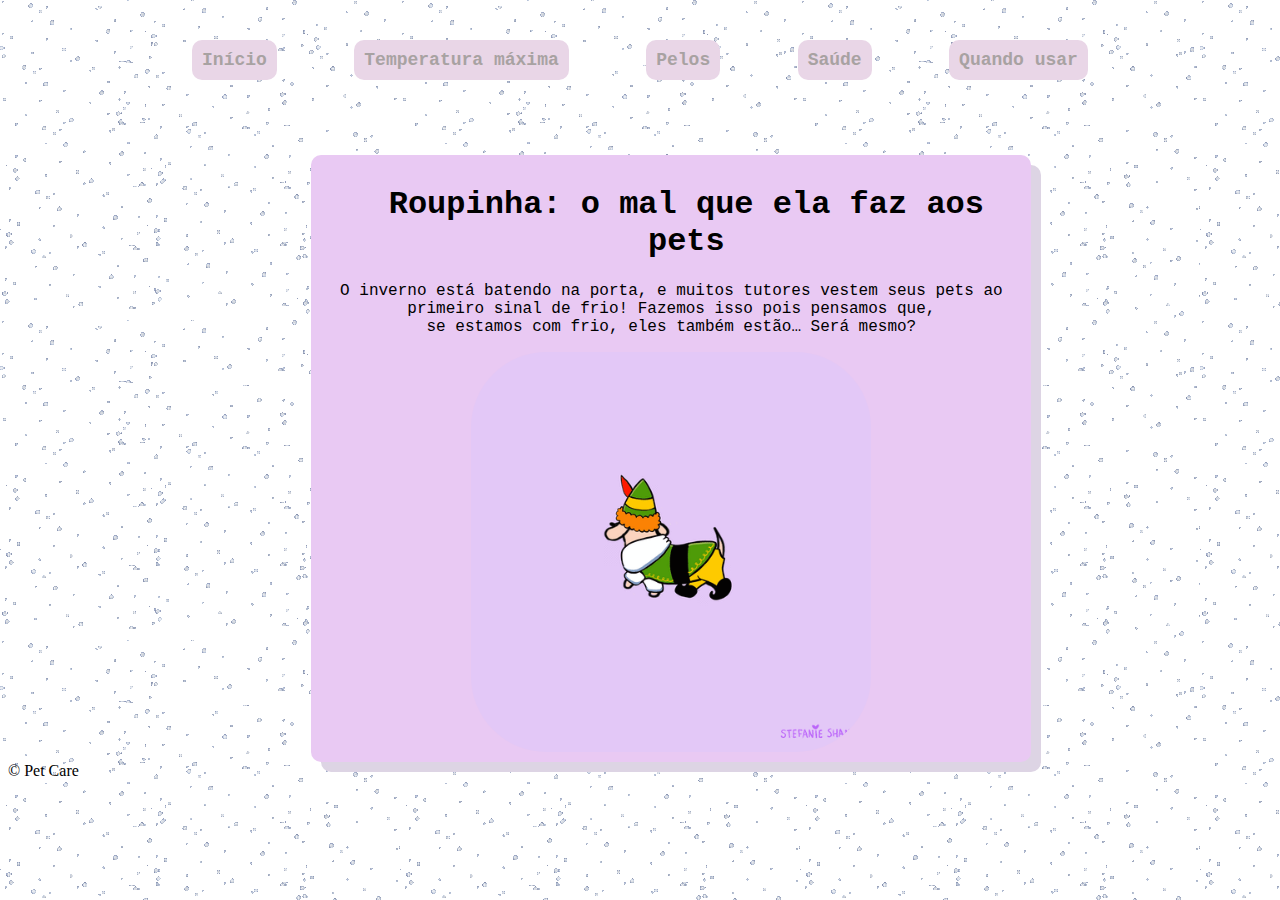
<file: index.html>
<!DOCTYPE html>
<html lang="en">
<head>
    <meta charset="UTF-8">
    <meta http-equiv="X-UA-Compatible" content="IE=edge">
    <meta name="viewport" content="width=device-width, initial-scale=1.0">
    <title>Roupinhas e pets</title>
    <link rel="stylesheet" href="style.css">
</head>
<body>
    
    <header>

        <div class="bottons">
            <a href="index.html">Início</a>
            <a href="tempmax.html">Temperatura máxima</a>
            <a href="pelos.html">Pelos</a>
            <a href="saude.html">Saúde</a>
            <a href="quandousar.html">Quando usar</a>
        </div>

    </header>


    <main>
        <div class="corpo">
            <h1>Roupinha: o mal que ela faz aos pets</h1>
            <p>O inverno está batendo na porta, e muitos tutores vestem seus pets ao primeiro sinal de frio! Fazemos isso pois pensamos que,<br> se estamos com frio, eles também estão… Será mesmo?</p>
            <img src="dog1.gif" alt="">
        </div>

    </main>


    <footer>
        &copy; Pet Care
    </footer>


</body>
</html>
</file>
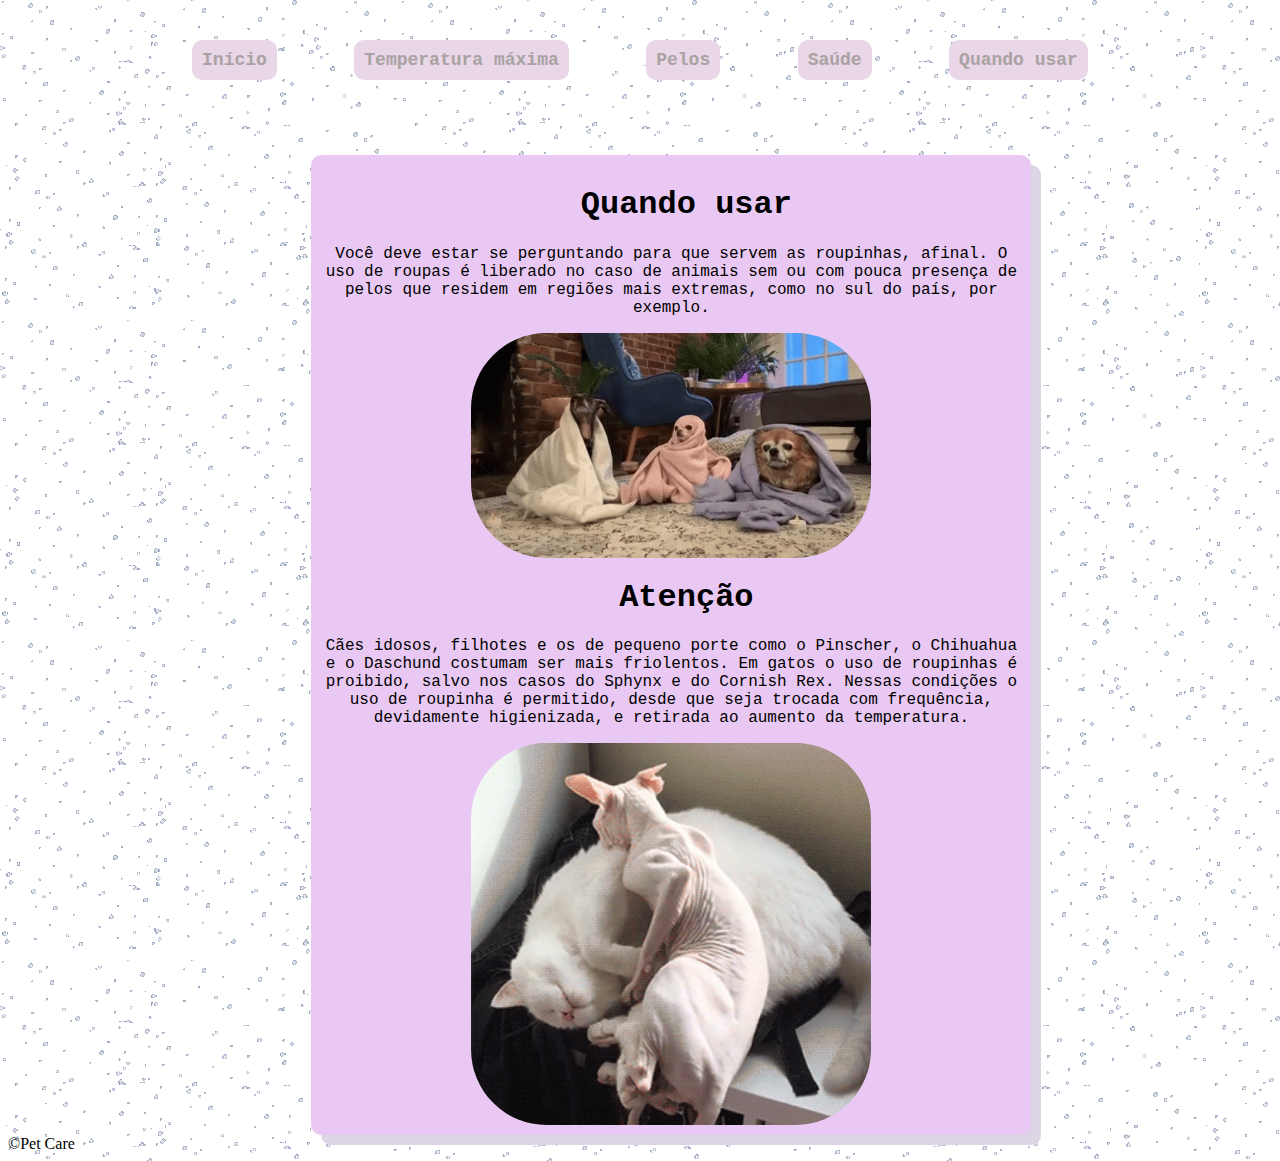
<file: quandousar.html>
<!DOCTYPE html>
<html lang="en">
<head>
    <meta charset="UTF-8">
    <meta http-equiv="X-UA-Compatible" content="IE=edge">
    <meta name="viewport" content="width=device-width, initial-scale=1.0">
    <title>Roupinhas e pets</title>
    <link rel="stylesheet" href="style.css">
</head>
<body>

    <header>

        <div class="bottons">
            <a href="index.html">Início</a>
            <a href="tempmax.html">Temperatura máxima</a>
            <a href="pelos.html">Pelos</a>
            <a href="saude.html">Saúde</a>
            <a href="quandousar.html">Quando usar</a>
        </div>

    </header>

    <main>
        <div class="corpo">
            <h1>Quando usar</h1>
            <p>Você deve estar se perguntando para que servem as roupinhas, afinal. O uso de roupas é liberado no caso de animais sem ou com pouca presença de pelos que residem em regiões mais extremas, como no sul do país, por exemplo.</p>
            <img src="coldogs.gif" alt="">
            <h1>Atenção</h1>
            <p>Cães idosos, filhotes e os de pequeno porte como o Pinscher, o Chihuahua e o Daschund costumam ser mais friolentos. Em gatos o uso de roupinhas é proibido, salvo nos casos do Sphynx e do Cornish Rex. Nessas condições o uso de roupinha é permitido, desde que seja trocada com frequência, devidamente higienizada, e retirada ao aumento da temperatura.</p>
            <img src="pet7.gif" alt="">
        </div>
    </main>

    <footer>
        &copy;Pet Care
    </footer>
    
</body>
</html>
</file>
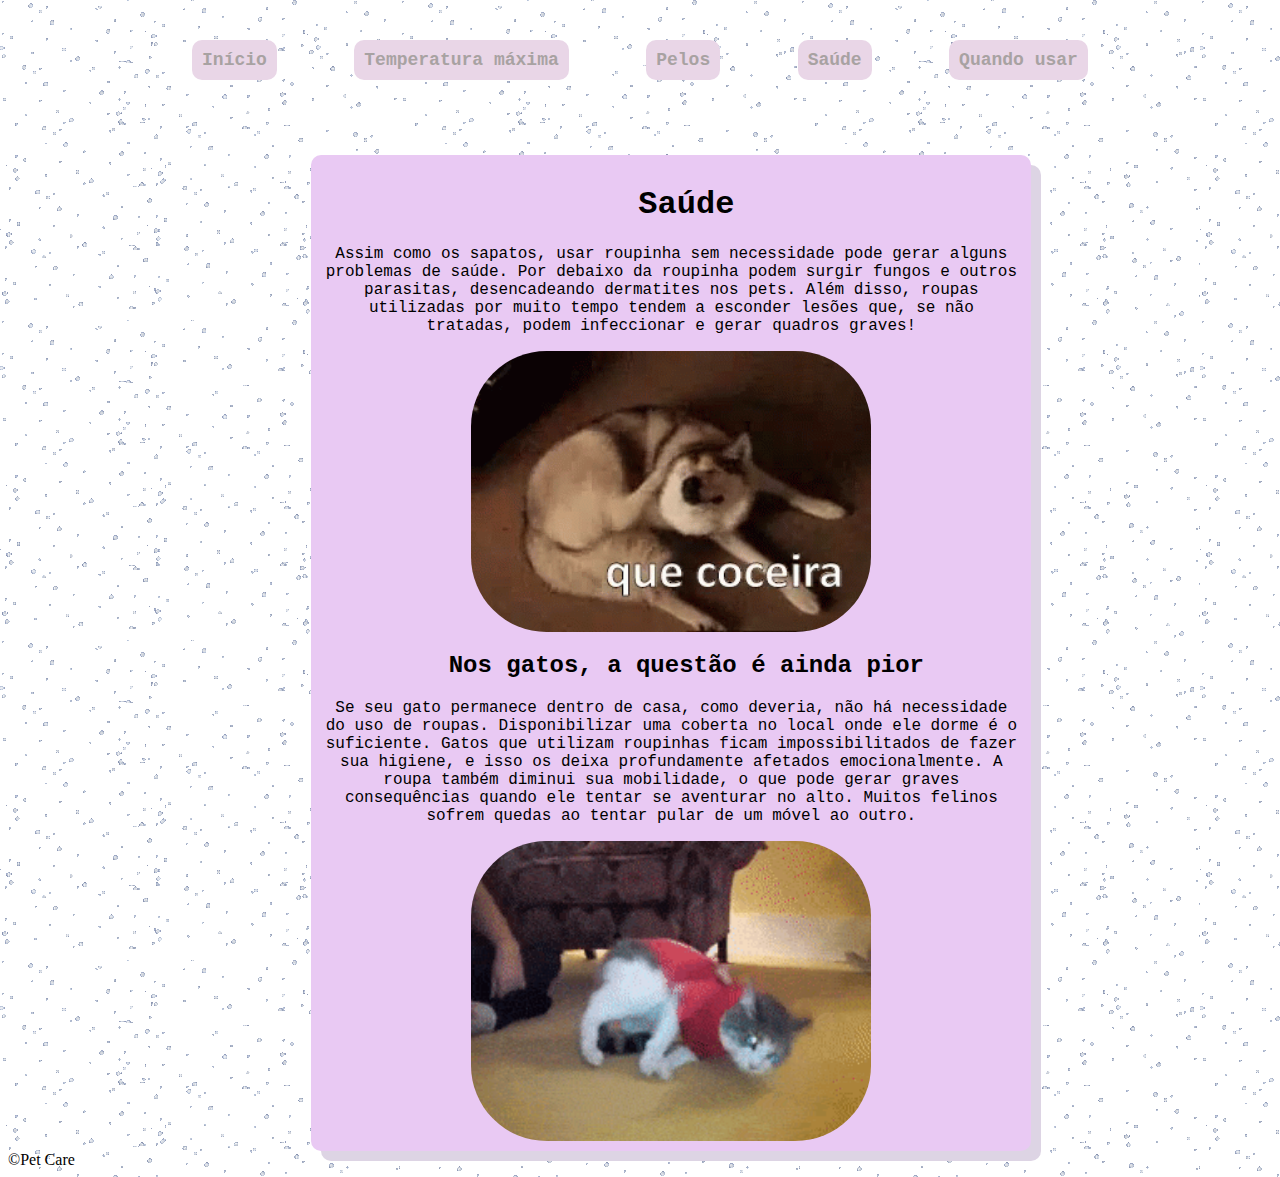
<file: saude.html>
<!DOCTYPE html>
<html lang="en">
<head>
    <meta charset="UTF-8">
    <meta http-equiv="X-UA-Compatible" content="IE=edge">
    <meta name="viewport" content="width=device-width, initial-scale=1.0">
    <title>Roupinhas e pets</title>
</head>
<link rel="stylesheet" href="style.css">
<body>

    <header>

        <div class="bottons">
            <a href="index.html">Início</a>
            <a href="tempmax.html">Temperatura máxima</a>
            <a href="pelos.html">Pelos</a>
            <a href="saude.html">Saúde</a>
            <a href="quandousar.html">Quando usar</a>
        </div>

    </header>

    <main>
        <div class="corpo">
            <h1>Saúde</h1>
            <p>Assim como os sapatos, usar roupinha sem necessidade pode gerar alguns problemas de saúde. Por debaixo da roupinha podem surgir fungos e outros parasitas, desencadeando dermatites nos pets. Além disso, roupas utilizadas por muito tempo tendem a esconder lesões que, se não tratadas, podem infeccionar e gerar quadros graves!</p>
            <img src="pet5.gif" alt="">
            <h2>Nos gatos, a questão é ainda pior</h2>
            <p>Se seu gato permanece dentro de casa, como deveria, não há necessidade do uso de roupas. Disponibilizar uma coberta no local onde ele dorme é o suficiente. Gatos que utilizam roupinhas ficam impossibilitados de fazer sua higiene, e isso os deixa profundamente afetados emocionalmente. A roupa também diminui sua mobilidade, o que pode gerar graves consequências quando ele tentar se aventurar no alto. Muitos felinos sofrem quedas ao tentar pular de um móvel ao outro.</p>
            <img src="pet6.gif" alt="">
        </div>
    </main>

    <footer>
        &copy;Pet Care
    </footer>
    
</body>
</html>
</file>
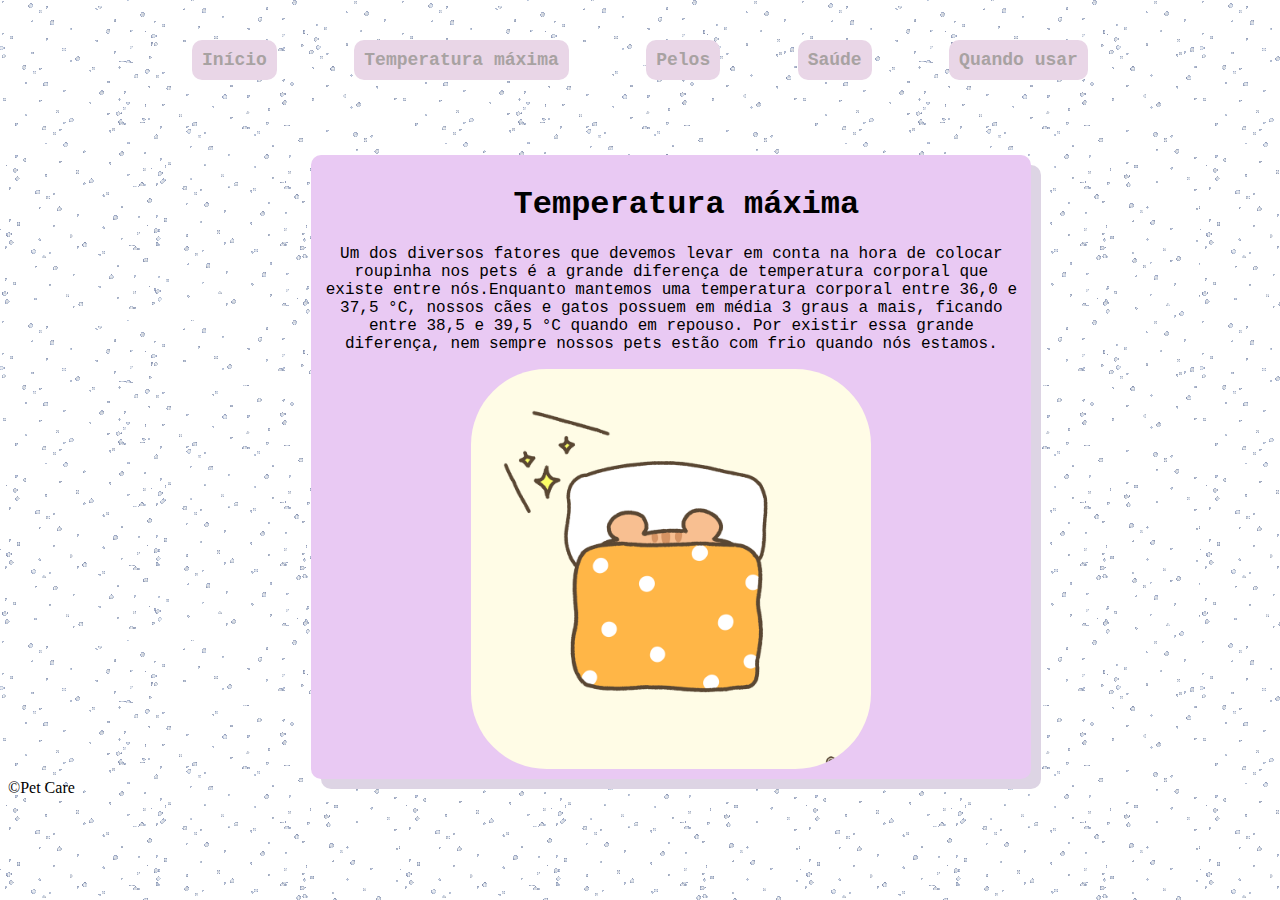
<file: tempmax.html>
<!DOCTYPE html>
<html lang="en">
<head>
    <meta charset="UTF-8">
    <meta http-equiv="X-UA-Compatible" content="IE=edge">
    <meta name="viewport" content="width=device-width, initial-scale=1.0">
    <title>Roupinhas e pets</title>
    <link rel="stylesheet" href="style.css">
</head>
<body>
    
    <header>

        <div class="bottons">
            <a href="index.html">Início</a>
            <a href="tempmax.html">Temperatura máxima</a>
            <a href="pelos.html">Pelos</a>
            <a href="saude.html">Saúde</a>
            <a href="quandousar.html">Quando usar</a>
        </div>

    </header>

    <main>

        <div class="corpo">
            <h1>Temperatura máxima</h1>
            <p>Um dos diversos fatores que devemos levar em conta na hora de colocar roupinha nos pets é a grande diferença de temperatura corporal que existe entre nós.Enquanto mantemos uma temperatura corporal entre 36,0 e 37,5 °C, nossos cães e gatos possuem em média 3 graus a mais, ficando entre 38,5 e 39,5 °C quando em repouso. Por existir essa grande diferença, nem sempre nossos pets estão com frio quando nós estamos.</p>
            <img src="pet3.gif" alt="">
        </div>
    </main>

    <footer>
        &copy;Pet Care
    </footer>


</body>
</html>
</file>
<file: style.css>
body{
    background-image: url(snow.gif);
}

.bottons{
    text-align: center;
    margin: 20px;
}

.corpo{
    text-align: center;
    margin-left: 40%;
    margin-top: 5%;
    width: 700px;
    background-color: rgb(233, 201, 243);
    padding: 10px;
    border-radius: 10px;
    box-shadow: 10px 10px rgb(221, 212, 228);
}

main{
    margin-right: 40%;
}

a{
    background-color: rgb(233, 214, 231);
    margin: 3%;
    color: rgb(168, 162, 162);
    margin-top: 20px;
    padding: 10px;
    border-radius: 10px;
    text-decoration: none;
    display: inline-block;
    font-size: large;
    font-family: 'Courier New', Courier, monospace;
    font-weight: bold;
    text-shadow: rgba(126, 113, 113, 0.849);
    border-right: 2cm;
}

main h1{
    margin-left: 30px;
    font-family: 'Courier New', Courier, monospace
}

main h2{
    margin-left: 30px;
    font-family: 'Courier New', Courier, monospace
}

main img{
    width: 400px;
    margin: auto;
    display: block;
    border-radius: 2cm;
}

main p{
    font-family:'Courier New', Courier, monospace
}

a:hover{
    background: rgb(234, 213, 252);
}
</file>
